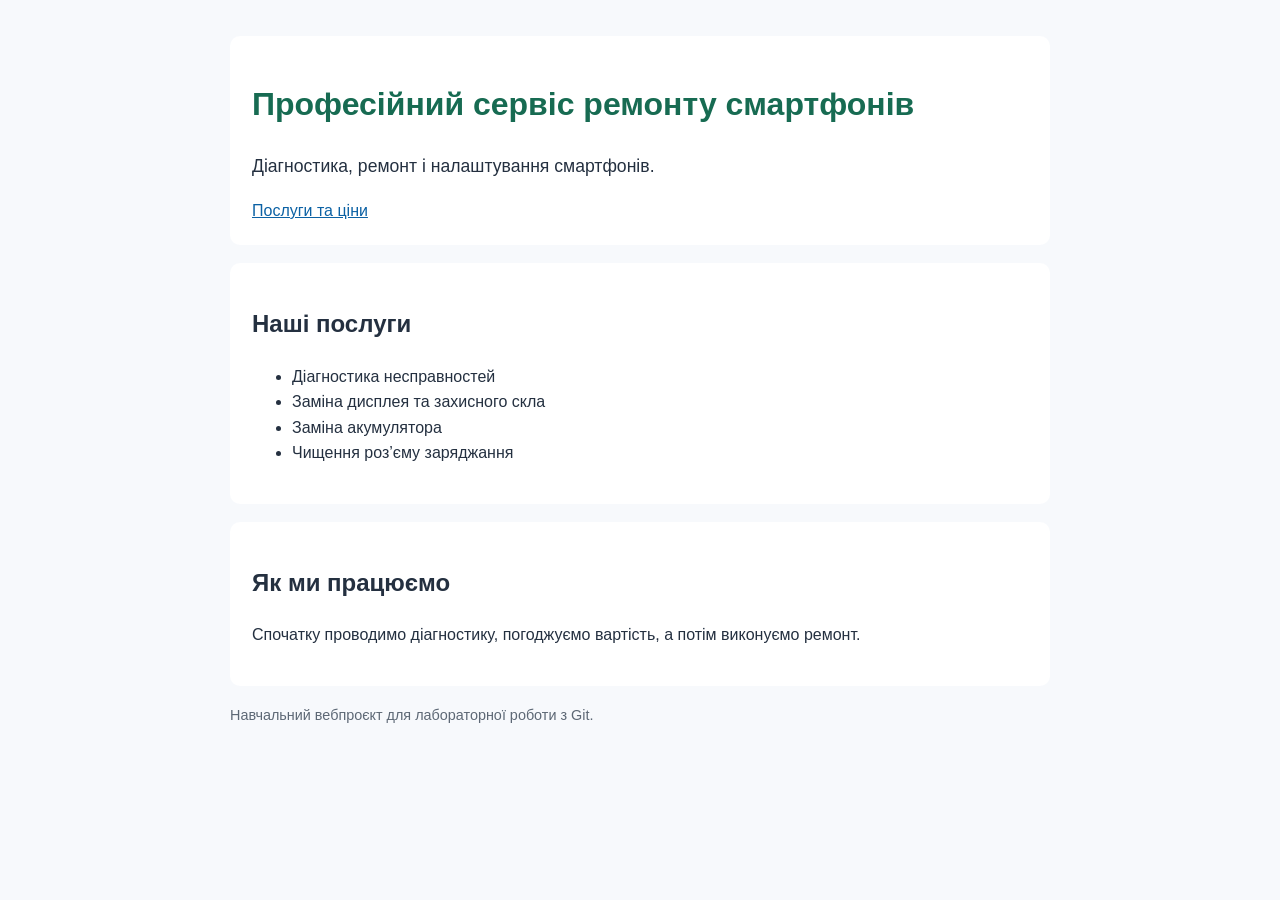
<file: index.html>
<!DOCTYPE html>
<html lang="uk">
<head>
  <meta charset="UTF-8">
  <meta name="viewport" content="width=device-width, initial-scale=1.0">
  <title>Ремонт смартфонів</title>
  <link rel="stylesheet" href="styles.css">
</head>
<body>
  <header>

   <h1>Професійний сервіс ремонту смартфонів</h1>

    <p class="lead">Діагностика, ремонт і налаштування смартфонів.</p>
    <nav><a href="pricing.html">Послуги та ціни</a></nav>
  </header>
  <main>
    <section>
      <h2>Наші послуги</h2>
      <ul>
        <li>Діагностика несправностей</li>
        <li>Заміна дисплея та захисного скла</li>
        <li>Заміна акумулятора</li>
        <li>Чищення роз’єму заряджання</li>
      </ul>
    </section>
    <section>
      <h2>Як ми працюємо</h2>
      <p>Спочатку проводимо діагностику, погоджуємо вартість, а потім виконуємо ремонт.</p>
    </section>
  </main>
  <footer><p>Навчальний вебпроєкт для лабораторної роботи з Git.</p></footer>
</body>
</html>
</file>
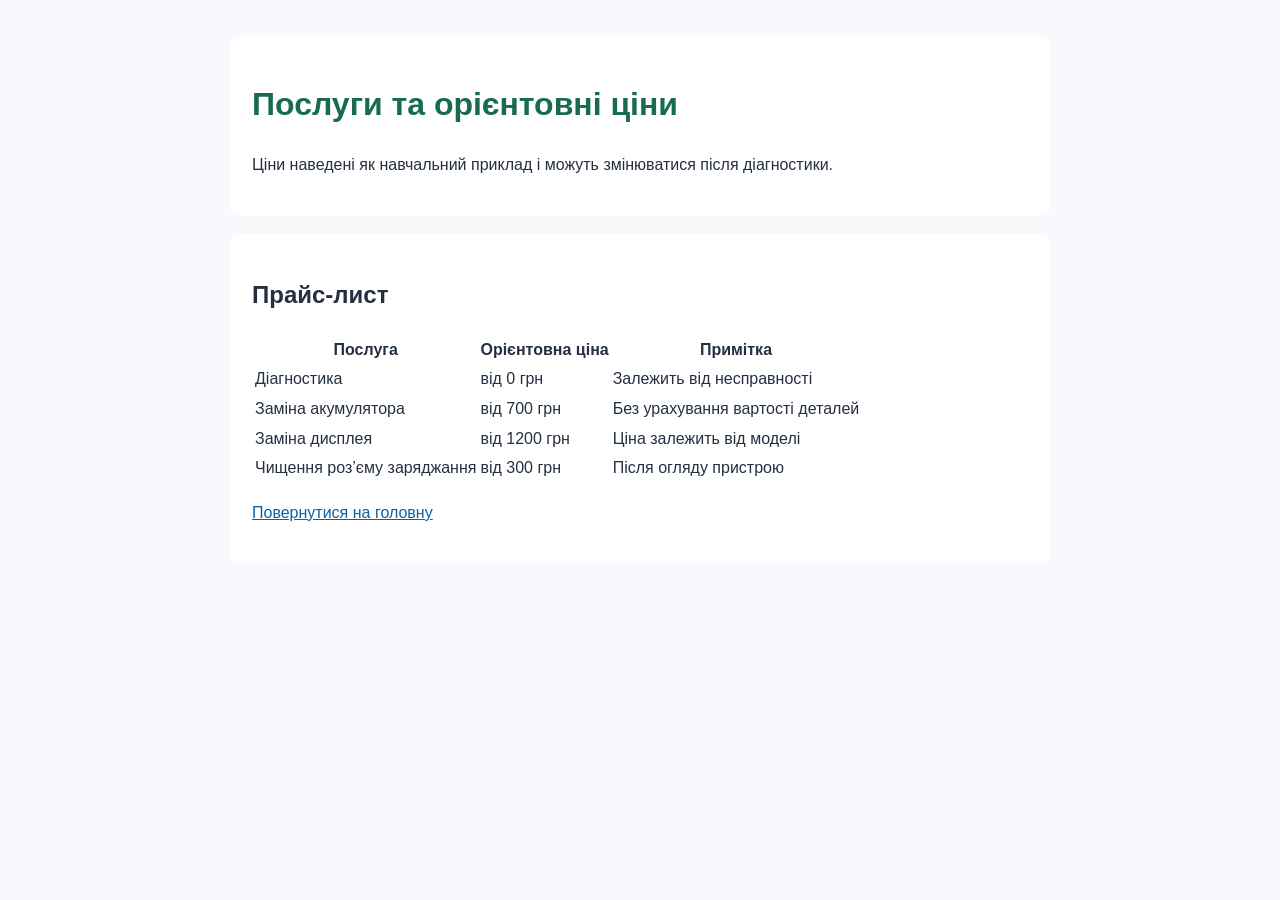
<file: pricing.html>
<!DOCTYPE html>
<html lang="uk">
<head>
  <meta charset="UTF-8">
  <meta name="viewport" content="width=device-width, initial-scale=1.0">
  <title>Послуги та ціни — Ремонт смартфонів</title>
  <link rel="stylesheet" href="styles.css">
</head>
<body>
  <header>
    <h1>Послуги та орієнтовні ціни</h1>
    <p>Ціни наведені як навчальний приклад і можуть змінюватися після діагностики.</p>
  </header>
  <main>
    <section>
      <h2>Прайс-лист</h2>
      <table>
        <thead><tr><th>Послуга</th><th>Орієнтовна ціна</th><th>Примітка</th></tr></thead>
        <tbody>
          <tr><td>Діагностика</td><td>від 0 грн</td><td>Залежить від несправності</td></tr>
          <tr><td>Заміна акумулятора</td><td>від 700 грн</td><td>Без урахування вартості деталей</td></tr>
          <tr><td>Заміна дисплея</td><td>від 1200 грн</td><td>Ціна залежить від моделі</td></tr>
          <tr><td>Чищення роз’єму заряджання</td><td>від 300 грн</td><td>Після огляду пристрою</td></tr>
        </tbody>
      </table>
      <p><a href="index.html">Повернутися на головну</a></p>
    </section>
  </main>
</body>
</html>
</file>
<file: styles.css>
body {
  font-family: Arial, sans-serif;
  max-width: 820px;
  margin: 36px auto;
  padding: 0 20px;
  line-height: 1.6;
  color: #243040;
  background: #f7f9fc;
}
header, section {
  background: #ffffff;
  padding: 22px;
  margin-bottom: 18px;
  border-radius: 10px;
}
h1 { color: #176b52; }
h2 { color: #243040; }
a { color: #0b61a4; }
.lead { font-size: 1.1rem; }
footer { color: #5d6875; font-size: 0.9rem; }
</file>
